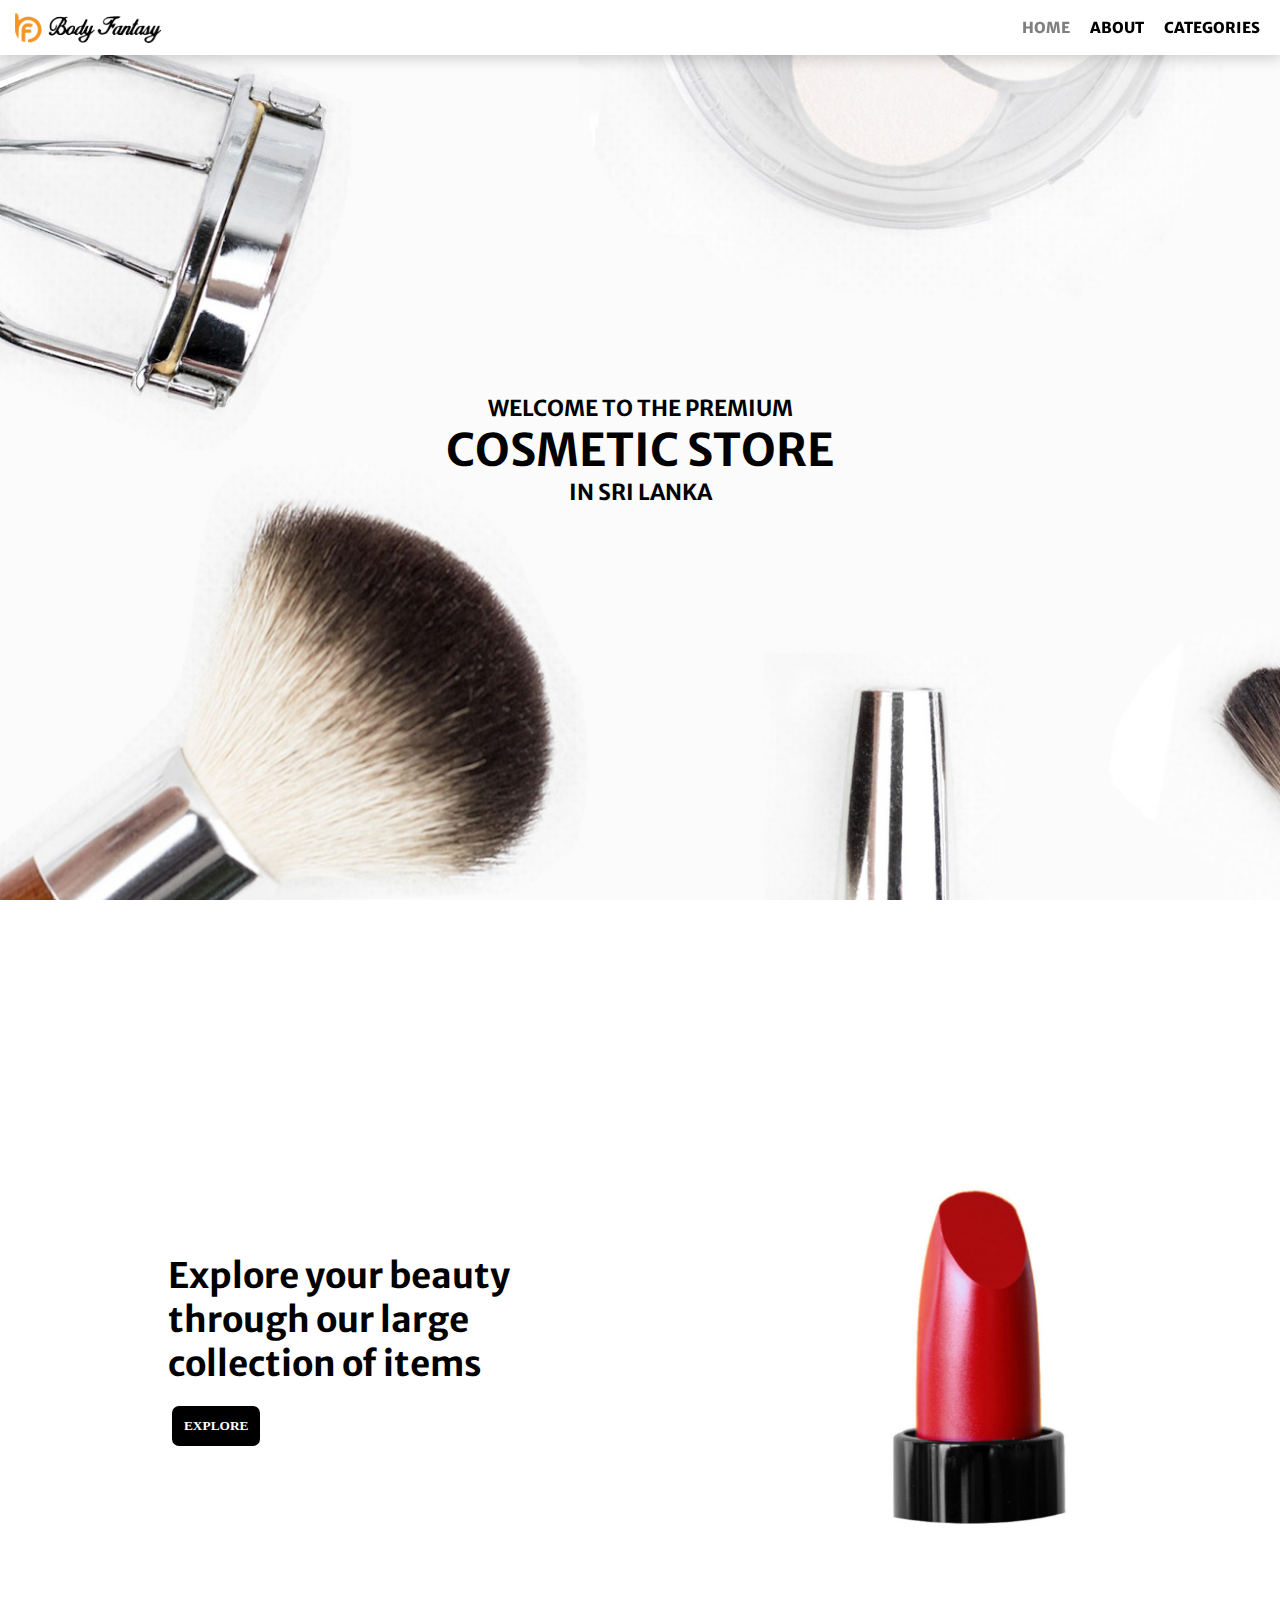
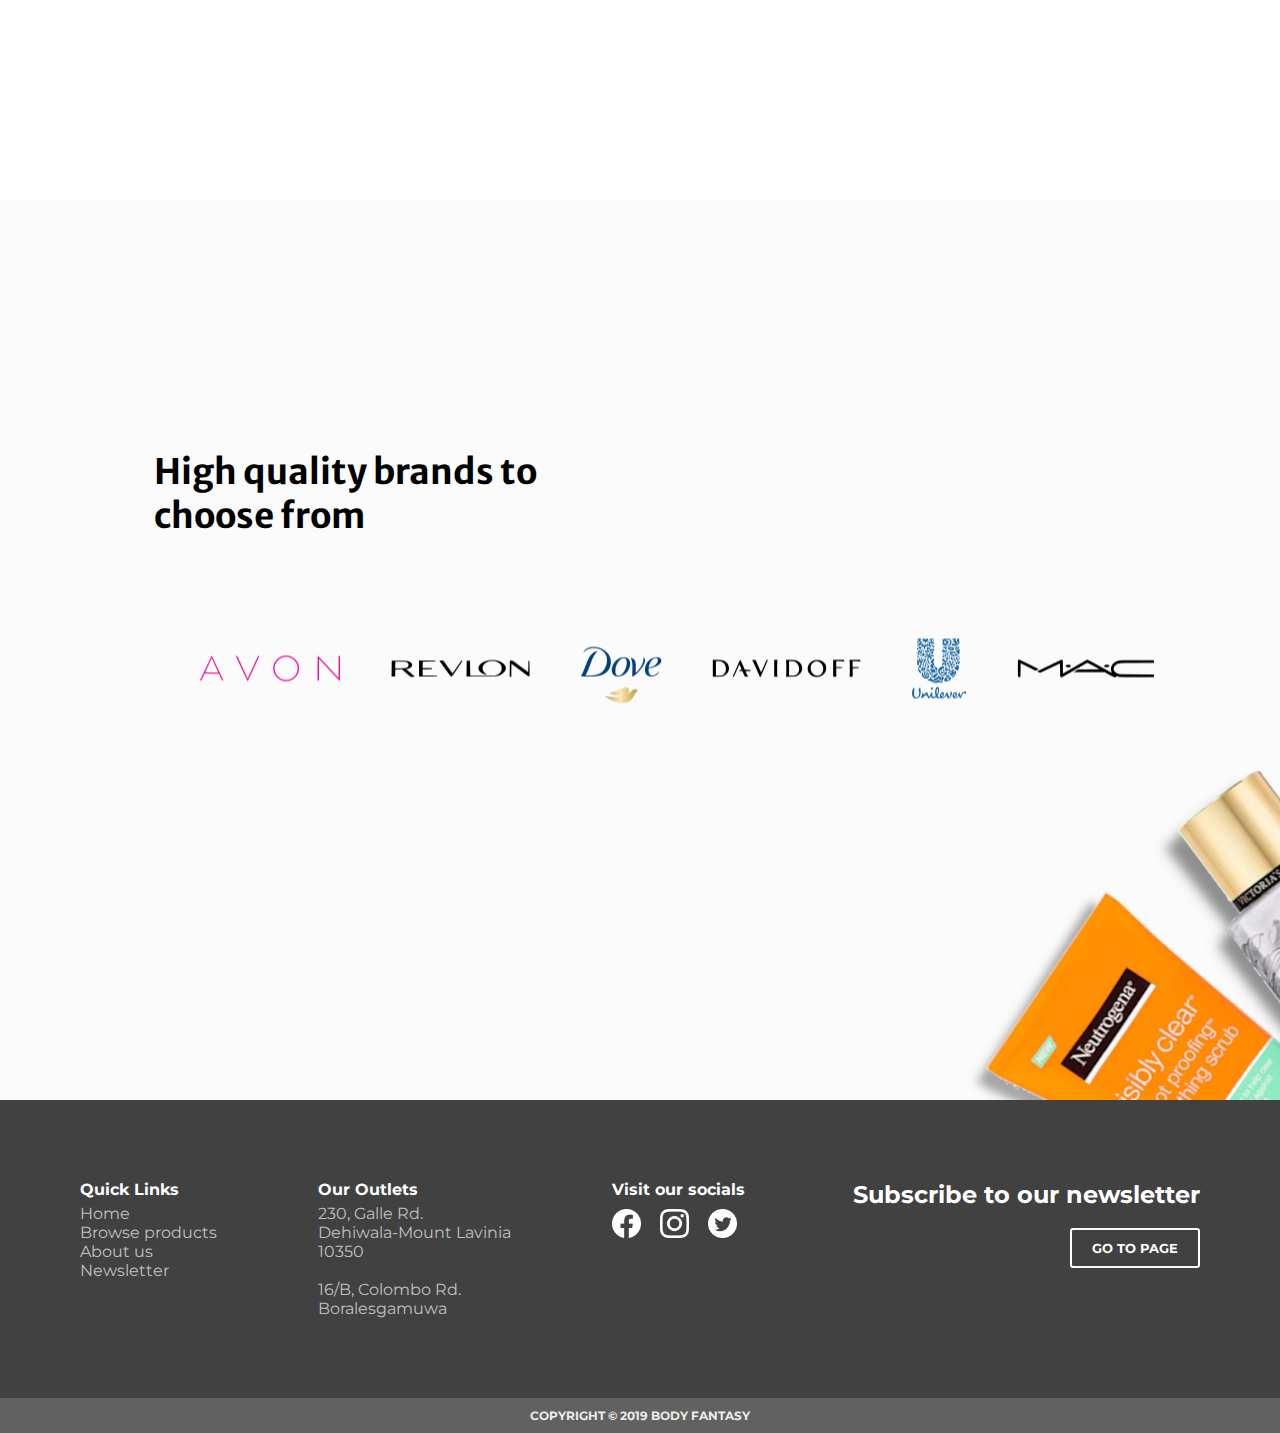
<file: index.html>
<html lang="en">
<head>
    <meta charset="UTF-8">
    <meta name="viewport" content="width=device-width, initial-scale=1.0">
    <link rel="stylesheet" href="styles.css">
    <link rel="shortcut icon" href="images/favicon.ico" type="image/x-icon">
    <title>Home | Body Fantasy</title>
</head>
<body>
    <div class="container">

        <!-- Navigation Bar START -->
        <nav id="navbar">
            <a href="index.html"><img src="images/logo.png" id="logo" alt="Body Fantasy" height="30px"></a>
            <ul id="navlist">
                <li><a href="filter.php">Categories</a></li>
                <li><a href="about.html">About</a></li>
                <li><a href="index.html" class="active">Home</a></li>
            </ul>
        </nav>
        <!-- Navigation Bar END -->

        <!-- Hamburger menu with popup for small screens -->
        <img class="hamburger" src="images/hamburger.png">
        <img class="close" src="images/cross.png">
        <div class="popup-wrapper">
            <div class="popup">
                
                <br>
                <a href="index.html"><button class='popupButton'>Home</button></a><br>
                <a href="filter.php"><button class='popupButton'>Categories</button></a><br>
                <a href="about.html"><button class='popupButton'>About</button></a><br>
            </div>
        </div>

        <!-- Section 1  START -->
        <div id="main1">
            <p>WELCOME TO THE PREMIUM<br><span id="boldText">COSMETIC STORE</span><br>IN SRI LANKA</p>
        </div>
        <!-- Section 1 END -->


        <!-- Section 2  START -->
        <div id="main2">
            <div>
                <p>Explore your beauty<br>
                through our large<br>
                collection of items</p>
                <br>
                <button onclick="window.location.href='filter.php'">Explore</button>
            </div>    
            <div>
                <img class="slides animate-bottom" src="images/lipstick2.jpg" alt="Lipstick">
                <img class="slides animate-bottom" src="images/handbag.jpg" alt="Handbag">
                <img class="slides animate-bottom" src="images/perfume.jpg" alt="Perfume">
            </div>
        </div>
        <!-- Section 2 END -->


        <!-- Section 3  START -->
        <div id="main3">
            <div>
                <p>High quality brands to <br>choose from</p>
                <br><br>
                <!-- <img src="images/brandLogos.png" alt="Logos" width="600px"> -->
                <canvas id="canvas" width="1000px" height="400"></canvas>
            </div>
            <div>

            </div>       
        </div>
        <!-- Section 3 END -->

        <!-- Footer -->
        <footer>
            <div class="section section1">
                <h4>Quick Links</h4>
                <ul>
                    <li><a href="index.html">Home</a></li>
                    <li><a href="filter.php">Browse products</a></li>
                    <li><a href="about.html">About us</a></li>
                    <li><a href="newsletter.html">Newsletter</a></li>
                </ul>
            </div>
            
            <div class="section section2">
             <h4>Our Outlets</h4>
             <ul>
                 <li><a target="_blank" href="https://g.page/body-fantasy-mount-lavinia?share">230, Galle Rd.<br>Dehiwala-Mount Lavinia<br>10350</a></li>
                 <br>
                 <li><a target="_blank" href="https://g.page/bodyfantasy?share">16/B, Colombo Rd.<br>Boralesgamuwa</a></li>
             </ul>
            </div>
            <div class="section section3">
                 <h4>Visit our socials</h4>
                    <a target="_blank" href="https://www.facebook.com/bodyfantasyLK/"><img src="images/fb1.png" width="29px" alt="Facebook"></a>
                    <a target="_blank" href="https://www.instagram.com/body__fantasy/"><img src="images/ig.png" width="29px" alt="Instagram"></a>
                    <a target="_blank" href="https://www.twitter.com/"><img src="images/tt1.png" width="29px" alt="Twitter"></a>
            </div>
            <div class="section section4">
                <h2>Subscribe to our newsletter</h2><br>
                <a href="newsletter.html"><button>Go to page</button></a>
            </div>
        </footer>
        <p class='copyright'>Copyright © 2019 Body Fantasy</p>
    </div>

<script src="scriptPopup.js"></script>
<script src="script.js"></script>

</body>
</html>
</file>
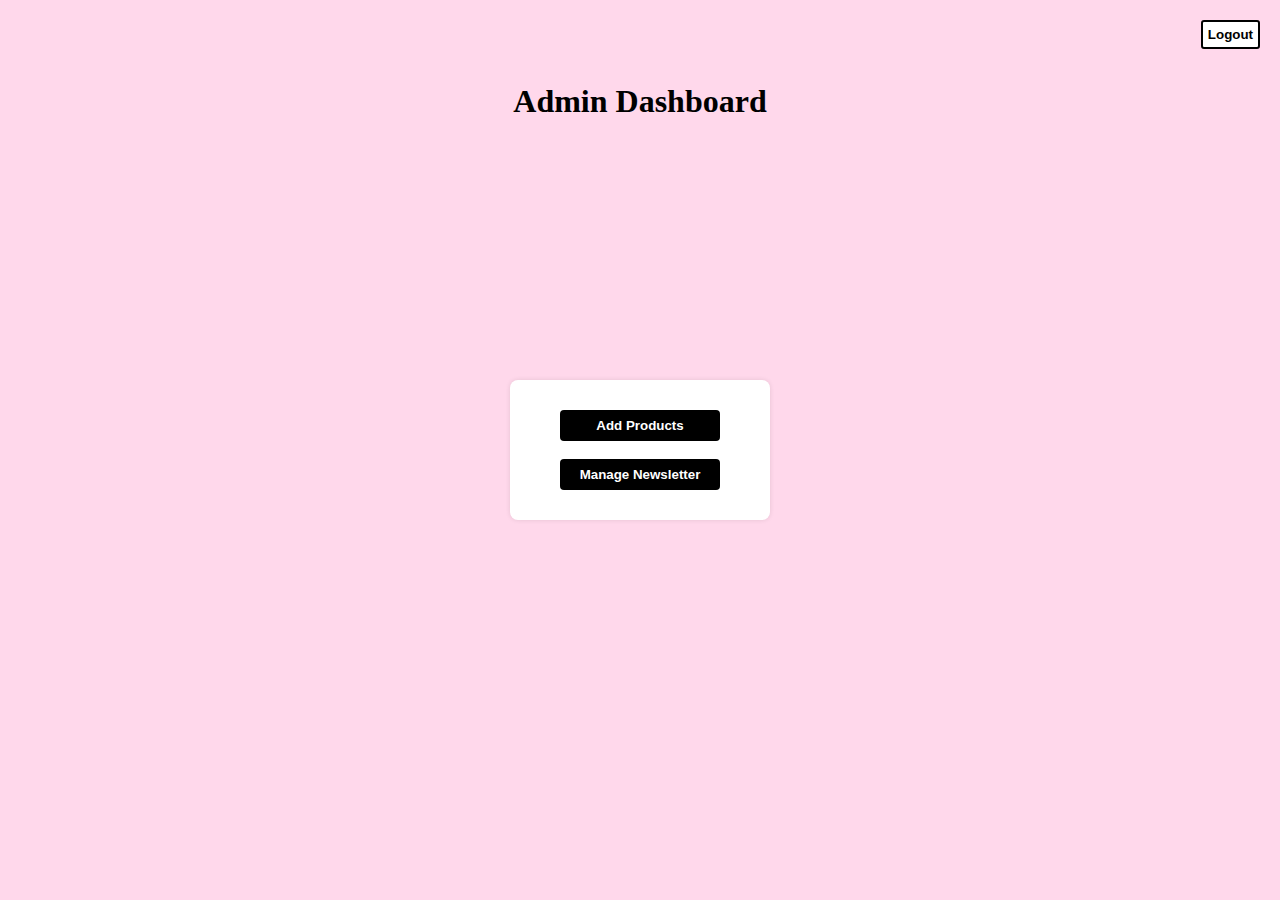
<file: dashboard.html>
<html lang="en">
<head>
    <meta charset="UTF-8">
    <meta name="viewport" content="width=device-width, initial-scale=1.0">
    <meta http-equiv="X-UA-Compatible" content="ie=edge">
    <link rel="stylesheet" href="add_products.css">
    <title>Admin Dashboard | Body Fantasy</title>
</head>
<body>
    <div class='buttons'>
        <button onclick="window.location.href='admin_login.php'">Logout</button>
    </div>
        <br><br><br>
    <h1>Admin Dashboard</h1>
    <div id="adding_form" class="extra" action="" method="post">
        <div id='insideform'>
            <!-- <input id="submit" type="submit" value="Add Product">
            <input id="submit" type="submit" value="Add Product"> -->
            <button class='submit' onclick="window.location.href='add_products.php'">Add Products</button>
            <br><br>
            <button class='submit' onclick="window.location.href='manage_newsletter.php'">Manage Newsletter</button>
        </div>
    </div>



</body>
</html>
</file>
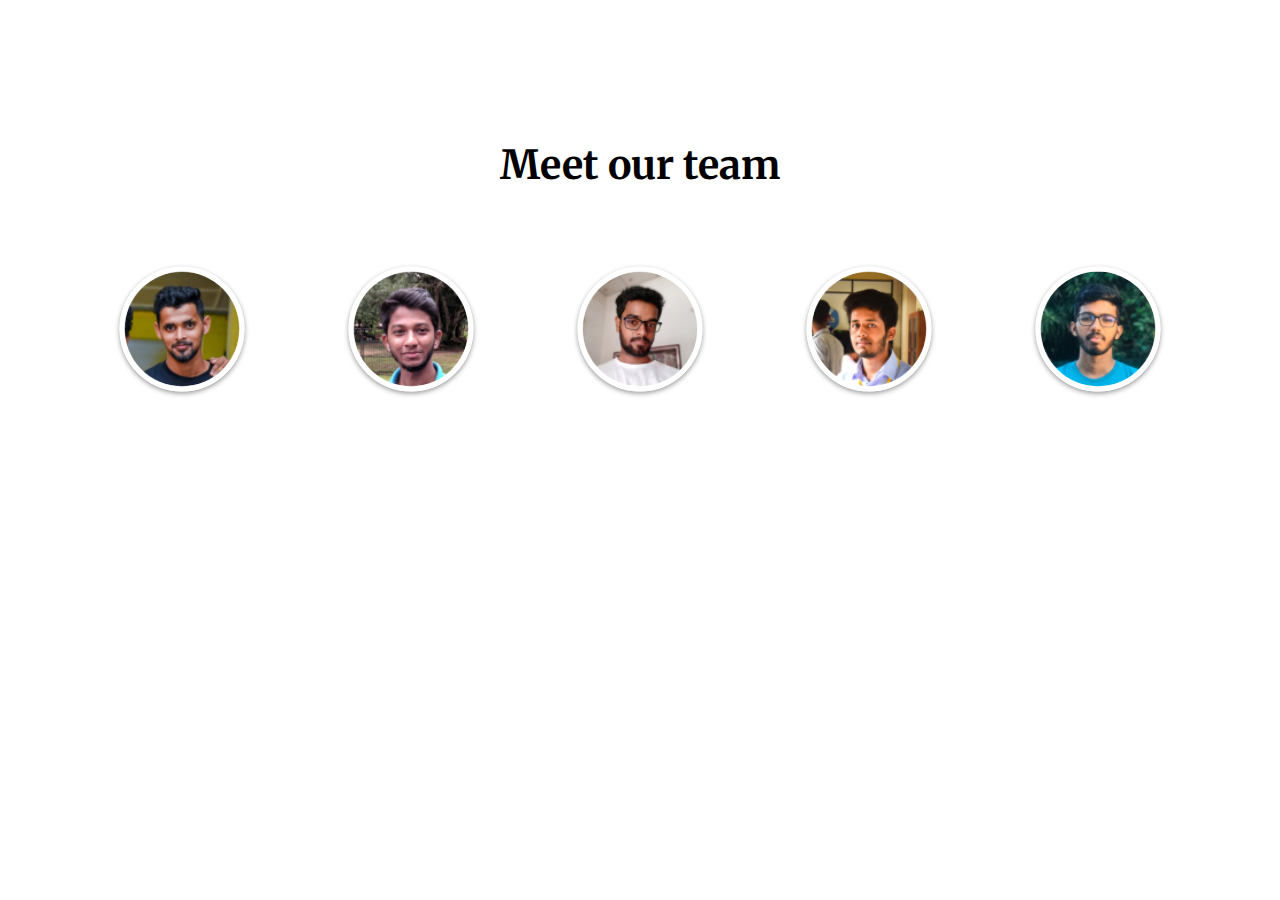
<file: developers.htm>
<!DOCTYPE html>
<html>
  <head>
    <link rel="stylesheet" href="developers.css" type="text/css" />
  </head>

  <body>
    <h2 class="titleTop">Meet our team</h2>
    <div class="row">
      <div class="container" id="p1c">
        <img
          src="face/shihan.png"
          onmouseenter="EnableDiv(p1a,p1b,p1c)"
          onmouseout="DisableDiv(p1a,p1b,p1c)"
        />
        <div class="card" id="p1a">
          <div class="detail" id="p1b">
            <h2>Shihan</h2>
            <p class="title">Developer</p>
            <p>shihan167@gmail.com</p>
          </div>
        </div>
      </div>

      <div class="container" id="p2c">
        <img
          src="face/nusry.png"
          onmouseover="EnableDiv(p2a,p2b,p2c)"
          onmouseout="DisableDiv(p2a,p2b,p2c)"
        />
        <div class="card" id="p2a">
          <div class="detail" id="p2b">
            <h2>Nusry</h2>
            <p class="title">Developer</p>
            <p>nusrynizam@gmail.com</p>
          </div>
        </div>
      </div>
      <div class="container" id="p3c">
        <img
          src="face/akeel.png"
          onmouseover="EnableDiv(p3a,p3b,p3c)"
          onmouseout="DisableDiv(p3a,p3b,p3c)"
        />
        <div class="card" id="p3a">
          <div class="detail" id="p3b">
            <h2>Akeel</h2>
            <p class="title">Developer</p>
            <p>akeelevr3@gmail.com</p>
          </div>
        </div>
      </div>

      <div class="container" id="p4c">
        <img
          src="face/nivethan.png"
          onmouseover="EnableDiv(p4a,p4b,p4c)"
          onmouseout="DisableDiv(p4a,p4b,p4c)"
        />
        <div class="card" id="p4a">
          <div class="detail" id="p4b">
            <h2>Nivethan</h2>
            <p class="title">Developer</p>
            <p>niveabrasive@gmail.com</p>
          </div>
        </div>
      </div>

      <div class="container" id="p5c">
        <img
          src="face/saheen.png"
          onmouseover="EnableDiv(p5a,p5b,p5c)"
          onmouseout="DisableDiv(p5a,p5b,p5c)"
        />
        <div class="" id="p5a">
          <div class="detail" id="p5b">
            <h2>Saheen</h2>
            <p class="title">Developer</p>
            <p>sah96ah@gmail.com</p>
          </div>
        </div>
      </div>

    </div>

    <script src="developers.js" rel="stylesheet"></script>
  </body>
</html>
</file>
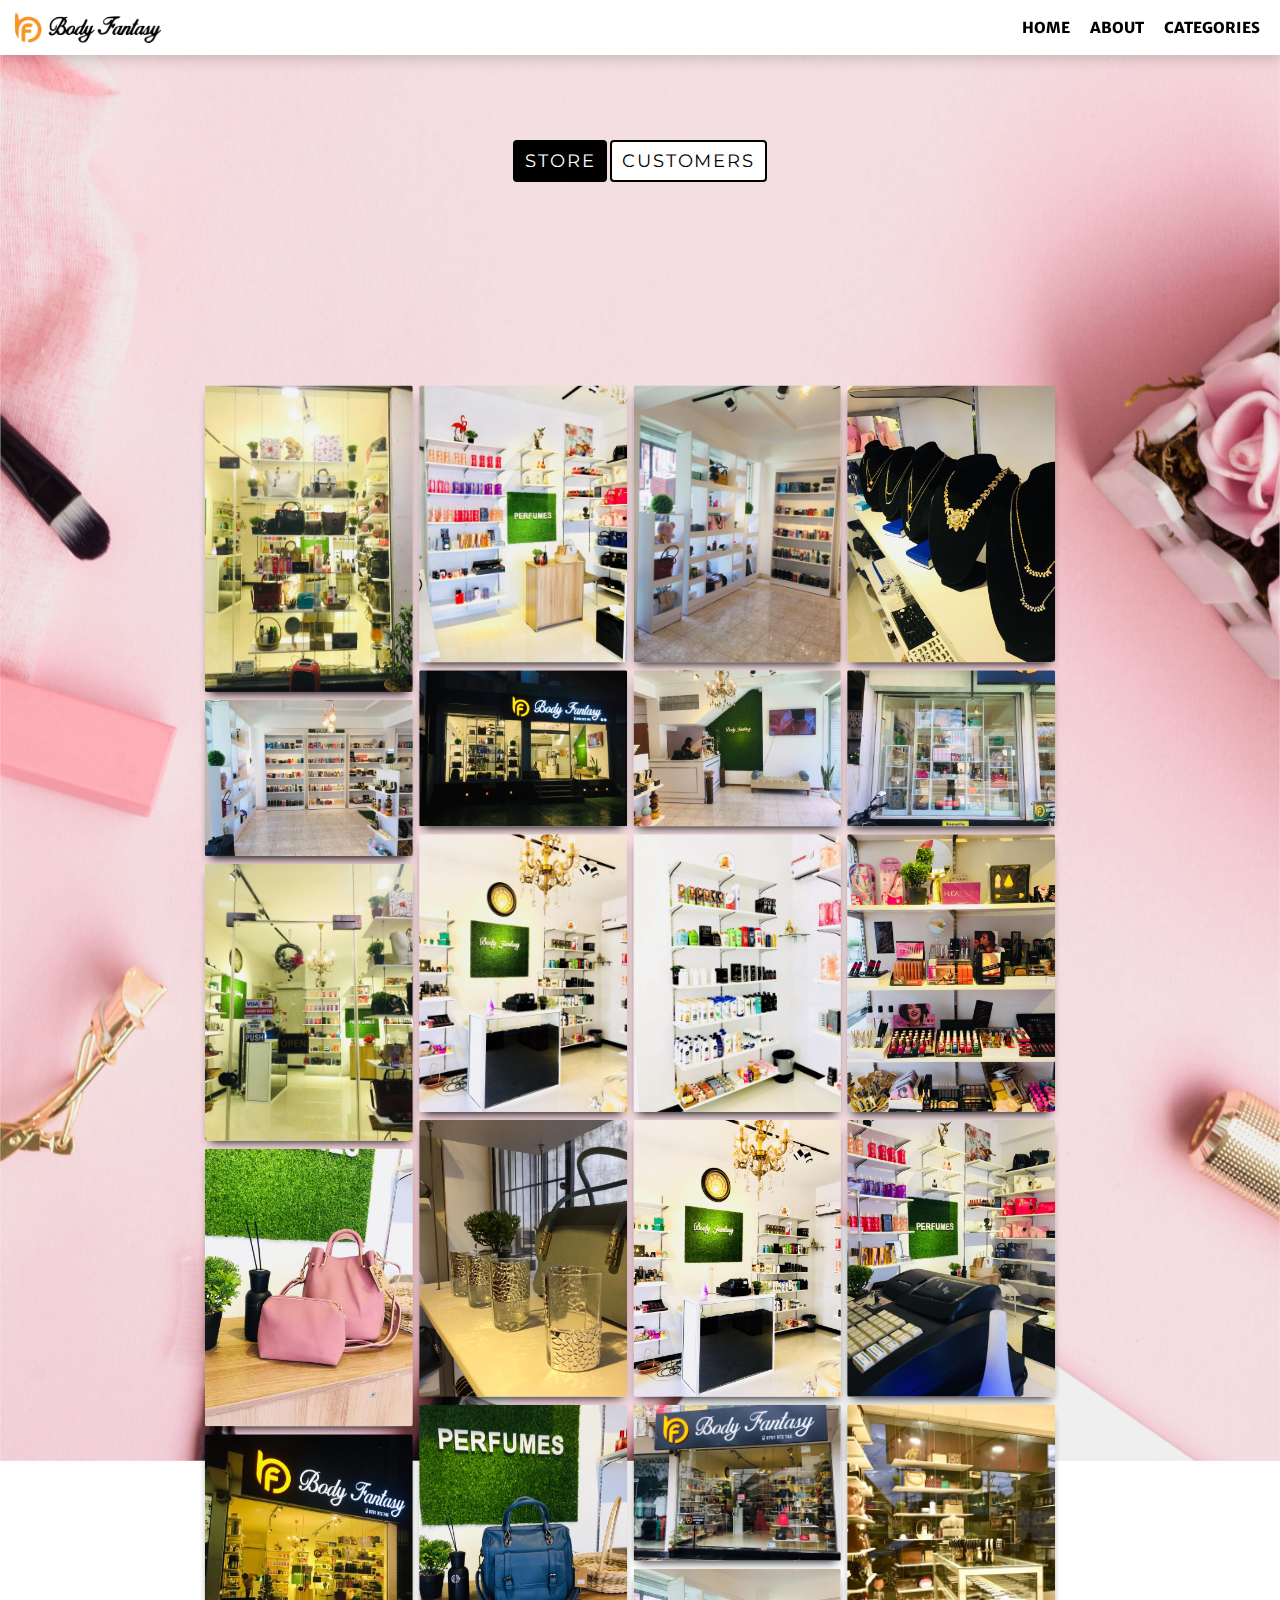
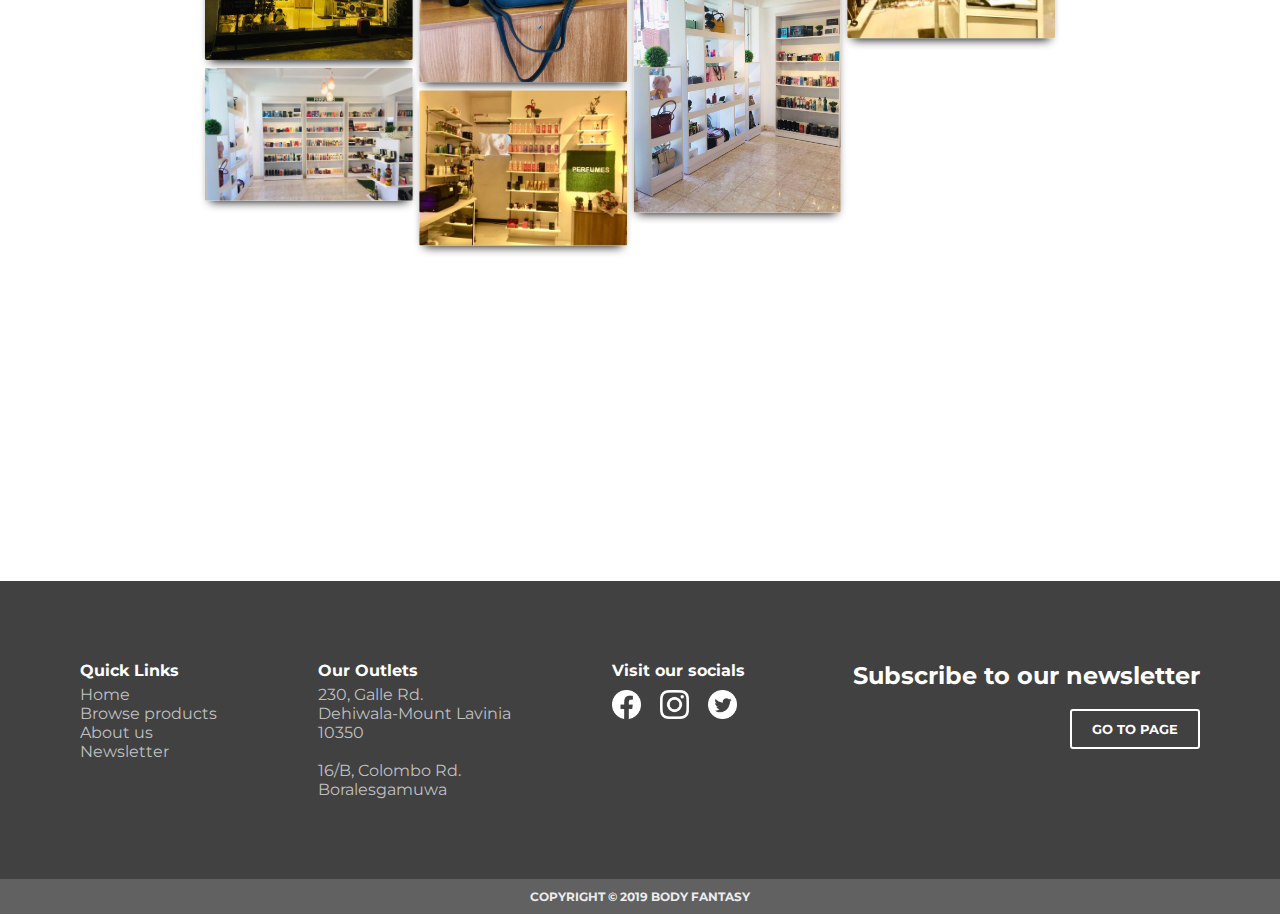
<file: portfolio.html>
<!DOCTYPE html>
<html lang="en" dir="ltr">
  <head>
    <!-- Adding css and javascript from external file-->
    <link rel="stylesheet" href="portfolio.css">
    <link rel="stylesheet" href="footer.css">
    <link rel="stylesheet" href="styles.css">


    <script src="portfolio.js">

    </script>
    <meta charset="utf-8">
    <title>Portfolio</title>
  </head>

  <body>
      <!-- Navigation Bar START -->
      <nav id="navbar">
        <a href="index.html"><img src="images/logo.png" id="logo" alt="Body Fantasy" height="30px"></a>
        <ul id="navlist">
            <li><a href="filter.php">Categories</a></li>
            <li><a href="about.html">About</a></li>
            <li><a href="index.html">Home</a></li>
        </ul>
    </nav>
    <!-- Navigation Bar END -->

    <!-- Hamburger menu with popup for small screens -->
    <img class="hamburger" src="images/hamburger.png">
    <img class="close" src="images/cross.png">
    <div class="popup-wrapper">
        <div class="popup">
            
            <br>
            <a href="index.html"><button class='popupButton'>Home</button></a><br>
            <a href="filter.php"><button class='popupButton'>Categories</button></a><br>
            <a href="about.html"><button class='popupButton'>About</button></a><br>
        </div>
    </div>

    <!-- end -->


      <div class="content">
        <!-- Creating 2 buttons on portfolio page-->
        <div class="btnContainer">
          <button  id="btn" class="btn active_btn" onclick="selectFilter('store')">Store</button>
          <button id="btn2" class="btn" onclick="selectFilter('customer')">Customers </button>
        </div>
        <!-- Creating store tab-->
        <div class="row" id="store_section" >

            <div class="column" >
              <img src="gallery/s1.jpg" alt="storeImage" height="425px">
              <img src="gallery/s10.jpg" alt="storeImage">
              <img src="gallery/s3.jpg" alt="storeImage">
              <img src="gallery/s15.jpg" alt="storeImage">
              <img src="gallery/s2.jpg" alt="storeImage">
              <img src="gallery/s24.jpg" alt="storeImage">
            </div>
            <div class="column">
              <img src="gallery/s4.jpg" alt="storeImage">
              <img src="gallery/s6.jpg" alt="storeImage">
              <img src="gallery/s5.jpg" alt="storeImage">
              <img src="gallery/s19.jpg" alt="storeImage">
              <img src="gallery/s18.jpg" alt="storeImage">
              <img src="gallery/s13.jpg" alt="storeImage">
            </div>
            <div class="column" >
                <img src="gallery/s7.jpg" alt="storeImage">
                <img src="gallery/s8.jpg" alt="storeImage">
                <img src="gallery/s12.jpg" alt="storeImage">
                <img src="gallery/s21.jpg" alt="storeImage">
                <img src="gallery/s22.jpg" alt="storeImage">
                <img src="gallery/s23.jpg" alt="storeImage">
            </div>
            <div class="column" >
              <img src="gallery/s16.jpg" alt="storeImage">
              <img src="gallery/s11.jpg" alt="storeImage">
              <img src="gallery/s20.jpg" alt="storeImage">
              <img src="gallery/s14.jpg" alt="storeImage">
              <img src="gallery/s17.jpg" alt="storeImage">
            </div>
        </div>
          <!-- Creating customer tab -->
        <div class="row" id="customer_section">

            <div class="column">
              <img src="gallery/c1.jpg" alt="customerImage">
              <img src="gallery/c2.jpg" alt="customerImage">
              <img src="gallery/c3.jpg" alt="customerImage">
            </div>
            <div class="column">
              <img src="gallery/c5.jpg" alt="customerImage">
              <img src="gallery/c6.jpg" alt="customerImage">
              <img src="gallery/c4.jpg" alt="customerImage">
            </div>
            <div class="column">
              <img src="gallery/c7.jpg" alt="customerImage">
              <img src="gallery/c8.jpg" alt="customerImage">
              <img src="gallery/c9.jpg" alt="customerImage">
            </div>
            <div class="column">
              <img src="gallery/c10.jpg" alt="customerImage">
              <img src="gallery/c11.jpg" alt="customerImage">
              <img src="gallery/c12.jpg" alt="customerImage">
            </div>

          </div>

        </div>


        <!-- Footer -->
        <footer>
          <div class="section section1">
              <h4>Quick Links</h4>
              <ul>
                  <li><a href="index.html">Home</a></li>
                  <li><a href="filter.php">Browse products</a></li>
                  <li><a href="about.html">About us</a></li>
                  <li><a href="newsletter.html">Newsletter</a></li>
              </ul>
          </div>
          
          <div class="section section2">
           <h4>Our Outlets</h4>
           <ul>
               <li><a target="_blank" href="https://g.page/body-fantasy-mount-lavinia?share">230, Galle Rd.<br>Dehiwala-Mount Lavinia<br>10350</a></li>
               <br>
               <li><a target="_blank" href="https://g.page/bodyfantasy?share">16/B, Colombo Rd.<br>Boralesgamuwa</a></li>
           </ul>
          </div>
          <div class="section section3">
               <h4>Visit our socials</h4>
                  <a target="_blank" href="https://www.facebook.com/bodyfantasyLK/"><img src="images/fb1.png" width="29px" alt="Facebook"></a>
                  <a target="_blank" href="https://www.instagram.com/body__fantasy/"><img src="images/ig.png" width="29px" alt="Instagram"></a>
                  <a target="_blank" href="https://www.twitter.com/"><img src="images/tt1.png" width="29px" alt="Twitter"></a>
          </div>
          <div class="section section4">
              <h2>Subscribe to our newsletter</h2><br>
              <a href="newsletter.html"><button>Go to page</button></a>
          </div>
      </footer>
      <p class='copyright'>Copyright © 2019 Body Fantasy</p>

  </body>
</html>
</file>
<file: styles.css>
@import url('https://fonts.googleapis.com/css?family=Roboto|Merienda|Montserrat|Merriweather+Sans|Merienda&display=swap');
@import url('footer.css');
@import url('about.css');

* {
    border: 0;
    padding: 0;
    margin: 0;
    -webkit-box-sizing: border-box;
    box-sizing: border-box;
    }

    body {
        font-family: 'Merriweather Sans';
        /* overflow: hidden; */
    }

    .container {
        /* width: 100%; */
        /* height: 100%; */
        /* overflow-y: scroll; */
        scroll-behavior: smooth;
        /* scroll-snap-type: y mandatory; */
    }

    /* Navigation bar styling ------------------------------ */
    #logo {
        position: fixed;
        margin-top: 5px;
        left: 15px;
    }

    #navbar {
        position: fixed;
        top: 0;
        width: 100%;
        height: 55px;
        padding: 8px 0px;
        box-shadow: 2px 2px 15px rgba(0, 0, 0, 0.212);
        background: white;
        z-index: 2;
    }

    #navlist {
        list-style-type: none;
        padding-right: 10px;
        z-index: 1;
    }
    
    #navlist > li {
        float: right;
    }

    #navlist > li > a {
        display: block;
        text-decoration: none;
        color: black;
        /* font-family: 'Merriweather Sans'; */
        font-size: 15px;
        font-weight: 800;
        padding: 10px 10px;
        text-transform: uppercase;
        text-align: center;
    }

    .active { /* Active tab */
        color: grey !important;
    }

    /* Hamburger menu styling (for small screens) */
    .hamburger {
        position: fixed;
        top: 16px;
        right: 12px;
        display: none;
        cursor:pointer;
        z-index: 3;
        width: 15px;
    }
    
    .hamburger:hover {
        transform: scale(1.1);
        transition: 50ms;
    }

    .popup-wrapper {
        position: fixed;
        top: 40px;
        left: 0;
        height: 100%;
        width: 100%;
        max-width: 500px;
        background-color: rgba(0, 0, 0, 0.7);
        display: none;
        z-index: 1;
    }

    .popup {
        width: 100%;
        text-align: center;
        border-radius: 5px;
        background: white;
        margin-top: -8px;
    }

    .popupButton {
        font-size: 16px;
        text-transform: uppercase;
        border-bottom: 1px solid rgb(221, 221, 221);
        padding: 15px;
        background: rgb(255, 255, 255);
        color: rgb(14, 14, 14);
        width: 100%;
        min-width: 100px;
        font-weight: bold;
    }

    

    .popupButton:disabled, .popupButton:hover:disabled {
        color: grey;
        background: rgb(235, 235, 235);
        cursor: default;

    }

    .popupButton:hover {
        /* background: rgb(97, 97, 97); */
        background: rgb(235, 235, 235);
        color: black;
        transition: 250ms;
        cursor: pointer;
    }

    .close {
        position: fixed;
        right: 12px;
        top: 16px;
        z-index: 3;
        background: white;
        display: none;
        cursor: pointer;
        width: 16px;
    }


    /* Section 1 Selectors ------------------------------ */
    #main1 {
        display: flex;
        width: 100%;
        height: 100vh;
        /* margin-top: 40px; */
        background-image: url(images/bg1.jpg);
        background-repeat: no-repeat;
        background-size: cover;
        text-align: center;
        /* scroll-snap-align: end; */
    }

    #main1 > p {
        margin: auto;
        font-size: 22px;
        font-weight: bold;
    }
    
    #boldText {
        font-size: 45px;
    }



    /* Section 2 Selectors ------------------------------ */
    #main2 {
        display: flex;
        width: 100%;
        height: 100%;
        justify-content: space-around;
        /* scroll-snap-align: end; */
    }

    #main2 > div:nth-child(1) {
        margin: auto;
        padding: 20px;
    }

    #main2 >div:nth-child(2) {
        /* align-self: center; */
        align-content: center;
        margin: auto;
    }

    #main2 > div > p {
         font-size: 35px;
         font-weight: bold;
     }

    #main2 > div > img {
        max-height:500px;
    }

    #main2 > div > button {
        background: black;
        color: white;
        padding: 12px;
        border-radius: 7px;
        text-transform: uppercase;
        font-family: Bahnschrift;
        font-weight: bold;
        cursor: pointer;
        margin-left: 4px;
    }
    
    #main2 > div > button:hover {
        background: rgb(46, 46, 46);
        transition: 200ms;
    }

    /* Section 3 selectors ------------------------------ */
    #main3 {
        display:block;
        position: relative;
        /* justify-content: space-around; */
        background-image: url(images/brands.jpg);
        height: 100vh;
        width: 100%;
        background-size: cover;
        /* scroll-snap-align: end; */
    }
    
    #main3 > div {
        position: absolute;
        top:0%;
        left: 12%;
        /* align-self: center; */
        margin-left: 0px;
        overflow: hidden;
        width: 80%;
    }
    
    #main3 > div > p {
        padding-top: 250px;
        font-size: 35px;
        font-weight: bold;
    }
    
    
    /* Newsletter page design */

    .containerNewsletter{
        background: url('images/newsletterBG.jpg') no-repeat center center fixed;
        background-size: cover;
        position: relative;
        text-align: center;
        width: 100%;
        height: 100vh;
        font-family: 'Roboto';
    }
    
    .containerNewsletter div {
        max-width: 600px;
        margin: 25px auto;
    }
    
    .newsletterForm {
        display: flex;
        flex-direction: column;
        justify-content: center;
        height: 100%;
    }
    
    .line {
        font-family: 'Merienda';
    }
    
    .line1{
        font-size: 1em;
        letter-spacing: 0.5em;
        padding-bottom:20px;
        
    }
    .line2{
        font-size: 6em;
        text-transform: lowercase;
        
    }
    .line3{
        font-size: 1em;
        letter-spacing: 0.2em;
    }
    
    
    .email-box{
        height: 40px;
        display: flex;
        justify-content: center;
        
    }
    .email-box i{
        background: white;
        width: 40px;
        line-height: 40px;
        border:1px solid black;
        border-right: none;
    }
    .tbox,.btn{
        border: none;
        outline: none;
        border:1px solid black;
        border-left: none;
    }
    .tbox{
        width: 0;
        transition: 0.8s;
        background-color: white;
        opacity: 1;
        color: black
    }
    ::placeholder{
        color:black;
        opacity: 1;
        letter-spacing: 0.1em;
        
    }
    .email-box:hover > .tbox,.tbox:focus{
        width:200px;
        padding: 0 10px;
    }
    .btn{
        background: black;
        color:white;
        padding: 0 10px;
        cursor: pointer;
        letter-spacing: 0.1em;
        font-weight: light;
    }
    .btn:hover{
        opacity: 0.8;
        background-color:black;
        color:white;
        
    }

    #feedback {
        display: none;
        position: absolute;
        top: 92%;
        left: 50%;
        transform: translateX(-50%);
        z-index: 3;
        font-size: 13px;
        background: yellowgreen;
        border-radius: 6px;
        box-shadow: 0px 0px 5px rgba(0, 0, 0, 0.212);
        padding: 10px;
        animation: fadingEffect 1.3s;
        cursor: pointer;
    }
    



    /* Media Queries ------------------------------ */
    @media (max-width:800px) {

    #main1 {
        background-image: url(images/square_bg.jpg);
    }

    #main2 {
        flex-direction: column;
    }

    #main2 > div {
        text-align: center;
        padding: 0px;
    }

    #main2 > div > img {
        max-height: 50vh;
    }

    #main2 > div > p {
        box-sizing: border-box;
        padding-top: 100px;
        font-size: 30;
    }

    #main2 > div:nth-child(1) {
        margin: 0;
        padding: 20px;
    }

    #main2 >div:nth-child(2) {
        margin: 0 auto;
    }

    #main3 {
        display: block;
        position: relative;
        text-align: center;
        height: 90vh;
        padding-top: 100px;
    }

    #main3 > div {
        position: absolute;
        top: 50%;
        left: 50%;
        transform: translate(-50%, -50%);
    }

    #main3 > div > p {
        font-size: 30px;
    }

    #main3 > div > img {
        margin-top: 50px;
        width: 80%;
    }

    /* footer {
        flex-wrap: wrap;
        justify-content: left;
        padding: 60px 30px;
    }

    .section4 {
        text-align: left;
    } */
   
}


@media (max-width:500px) {

    #main1 {
        background-image: url(images/phone_bg.jpg);
    }

    #navbar > ul > li:not(:nth-child(0)) {
        display: none;
    }

    .hamburger {
        display: block;
    }

    .close {
        right: 11px;
        top: 15px;
        width: 18px;
    }

    #main1 > p {
        font-size: 16px;
    }
    
    #boldText {
        font-size: 25px;
    }

    .newsletterForm {
        transform: scale(0.8);
    }

}



/* Animations & Classes*/

.slides {display:none;}

.animate-right {
	position: relative;
	animation: animateright 0.4s
}

@keyframes animateright {
	from {
		right: -300px;
		opacity: 0
	}
	to {
		right: 0;
		opacity: 1
	}
}

.animate-bottom {
	position: relative;
	animation: animatebottom 0.4s
}

@keyframes animatebottom {
	from {
		bottom: -50px;
		opacity: 0
	}
	to {
		bottom: 0;
		opacity: 1
	}
}

@keyframes fadingEffect {
    from {
        opacity: 0;
    } 
    to {
        opacity: 1;
    }
}
</file>
<file: add_products.css>
body {
    font-family: 'Rubik';
    background: rgb(255, 216, 235);
}

.buttons {
    position: absolute;
    top: 20px;
    right: 20px;
}

.buttons > button {
    background-color: white;
    border: 2px solid black;
    color: black;
    padding: 5px;
    border-radius: 3px;    
    cursor: pointer;
    font-weight: bold;
}

.buttons > button:hover {
    background-color: black;
    color: white;
    border: 2px solid black;
    transition: 500ms ease-in;
}

h1 {
    text-align: center;
}

#adding_form {
    background-color: white;
    width: 350px;
    border-radius: 8px;
    box-shadow: 0px 0px 5px rgba(0, 0, 0, 0.1);
    padding: 30px;
    position: absolute;
    top: 50%;
    left: 50%;
    transform: translate(-50%, -50%);
}

label {
    display: inline-block;
    width: 120px;
    margin: 12px 3px;
    text-align: right;
}

input[type="text"], input[type="number"] {
    background-color: rgb(233, 233, 233);
    border: 1px solid rgb(233, 233, 233);
    border-radius: 5px;
    padding: 6px;
    width: 207px;
}

#submit {
    background-color: black;
    color: white;
    border-radius: 4px;
    padding: 8px;
    border: none;
    cursor: pointer;
    float: right;
    margin-right: 12px;
    font-weight: bold;
}

#submit:hover {
    background-color: rgb(53, 53, 53);
}

.submit {
    background-color: black;
    color: white;
    border-radius: 4px;
    padding: 8px;
    border: none;
    cursor: pointer;
    /* float: right; */
    /* margin-right: 12px; */
    font-weight: bold;
    width: 160px;
}

.submit:hover {
    background-color: rgb(53, 53, 53);
}

.extra {
    width: 200px !important;
    text-align: center !important;
}

.message {
    background-color: rgb(38, 182, 38);
    color: white;
    border-radius: 5px;
    border: none;
    padding: 8px;
    font-size: 14px;
    width: 210px;
    position: absolute;
    bottom: 30px;
    left: 50%;
    transform: translateX(-50%);
}

.message > div > span {
    /* background-color: coral; */
    /* padding: 5px; */
    color: black;
    font-weight: bold;
    /* border-radius: 20px; */
    position: absolute;
    right: 3px;
    bottom: -2px;
    padding: 3px;
    cursor: pointer;
}

@media screen and (max-width: 500px){
    label {
        margin: 10px 0px 3px 0px;
        text-align: left;
    }

    #adding_form {
        width: auto;
        padding: 30px;
    }

    #submit {
        float: left;
    }
}
</file>
<file: developers.css>
@import url("https://fonts.googleapis.com/css?family=Merriweather&display=swap");
@import url("https://fonts.googleapis.com/css?family=Roboto&display=swap");
@import url("https://fonts.googleapis.com/css?family=Noto+Sans&display=swap");

.titleTop{
    font-family: 'Merriweather', serif;
    font-size: 40px;
    color: black;
    text-align: center;
    margin-top: 140px;
}

.title {
    color: grey;
}

.row{
    margin-top:10%;
    margin-left: auto;
    margin-right: auto; 
    display: flex;
    flex-wrap: wrap;
    justify-content: center;
}
.container{
    position: relative;
    width:225px;
    height:250px;
    margin: 0px 2px -80px 2px;

}
.card{
    position: absolute;
    top:0%;
    left:0%;
    /* background-color: black; */
    width:225px;
    height: 0px;
    border:none;
    border-radius: 15px;
    padding-bottom: 10px;
    text-align: center;
}
.container img{

    border:1px solid gray;
    border-radius: 100%;
    width: 115px;
    height:115px;
    position: absolute;
    z-index: 1;
    top:5%;
    left:50%;
    transform: translate(-50%,-50%);
}
.detail{
    position:absolute;    
    margin-top:10px;
    top:20%;
    left:10%;
    width:80%;
    height:auto;
    border-radius:15px;
    display: none;
    font-family:Roboto;
    font-size:14px;

}
.detail h2{
    margin-top:20px;
    color:rgb(65, 65, 65);
    font-family: 'Noto Sans', sans-serif;
    font-weight:bold;
    text-align: center;
    font-size:16px;
}

img {
    z-index: 3 !important;
    border: 5px solid rgb(255, 255, 255) !important;
    box-shadow: 0px 2px 5px rgba(0,0,0,0.4);
}
@media screen and (max-width: 500px) {
    
    .container{
        margin-top: 20px;
        margin-bottom:-100px;
    }
    .titleTop{
        font-size: 20px;
    }
    .body{
        scroll-snap-type: y mandatory;
        overflow-y: scroll;
    }
}

.animation {
   animation-name: "show";
   animation-duration: 400ms;
   /* box-shadow: 0px 0px 7px rgba(0,0,0,0.4); */
   height:250px;
}

@keyframes show{
    0%   {opacity: 0.1;}
    25%  {opacity: 0.2;}
    50%  {opacity: 0.3;}
    75%  {opacity: 0.5;}
    100% {opacity: 0.6;}
}
</file>
<file: portfolio.css>
body{
  background-image: url(bg/bg.jpg) ;
  background-repeat: no-repeat;
  background-attachment: fixed;
  background-position:50% 45%;
  background-size: cover;

}

* {
  margin: 0;
  padding:0;
  box-sizing: border-box;
}

/* body {
  max-width: 1400px;
} */
.content{
  padding: 140px 80px;
}
.btnContainer{
  text-align: center;
}
#btn, #btn2 {
    transition-duration: .3s;
    transition-timing-function: ease-in;
    color: black;
    background-color: white;
    border: 2px solid black;
    font-family:'Montserrat', sans-serif;
    text-transform: uppercase;
    text-align: center;
    line-height: 1;
    font-size: 18px;
    /* background-color : transparent; */
    padding: 10px;
    outline: none;
    border-radius: 4px;
    margin-left: auto;
    margin-right:auto;
    cursor: pointer;
}
#btn:hover, #btn2:hover{
  /* color: #001F3F; */
  color: white;
  background-color: black;
}
.row{
  display: flex;
  flex-wrap: wrap;
  padding: 0px 2px;
}

.column{
  flex: 25%;
  max-width: 24%;
  padding: 12px 4px;
}
.column img{
  width:100%;
  max-height: 383px;
  margin-top:10px;
  margin-left: 10px;
  vertical-align: middle;
  border-radius: 1%;
  box-shadow: 0px 8px 12px -6px black;
}

#customer_section{
  display: none;
}

.active_btn{
  background-color: black !important;
  /* color: #001F3F !important; */
  color: white !important;
}


.row {
  transform: scale(0.8);
}
</file>
<file: footer.css>
/* Footer selectors ------------------------------ */
footer {
    display: flex;
    flex-direction: row;
    flex-wrap: initial;
    width: 100%;
    justify-content: space-around;
    padding: 60px 30px;
    background: rgb(65, 65, 65);
    font-family: 'Montserrat';
}

.section {
    /* font-size: 13px; */
    padding: 20px 40px;
}

.section h4 {
    margin-bottom: 5px;
    color: white;
}

.section ul {
    list-style-type: none;
}

.section > ul li a {
    text-decoration: none;
    color: rgb(192, 192, 192);
}

.section > ul li a:hover {
    color: rgb(129, 129, 129);
}

.section3 img {
    display: inline-block;
    margin-top: 5px;
    margin-right: 15px;
}

.section4 {
    text-align: right;
}

.section4 h2 {
    color: white;
}
.section4 button {
    background: transparent;
    color: white;
    border: 2px solid white;
    padding: 10px 20px;
    border-radius: 3px;
    font-family: 'Montserrat';
    text-transform: uppercase;
    font-weight: bold;
}

.section4 button:hover {
    background: white;
    color: black;
    transition: 400ms;
    cursor: pointer;
}

.copyright {
    text-align: center;
    font-size: 12px;
    padding: 10px;
    color: rgb(236, 236, 236);
    background: rgb(97, 97, 97);
    font-family: 'Montserrat';
    font-weight: bold;
    text-transform: uppercase;
}


/* Media Queries ------------------------------ */
@media (max-width:800px) {


    footer {
        /* flex-direction: row; */
        flex-wrap: wrap;
        justify-content: left;
        padding: 60px 30px;
    }

    .section4 {
        text-align: left;
    }
    
}
</file>
